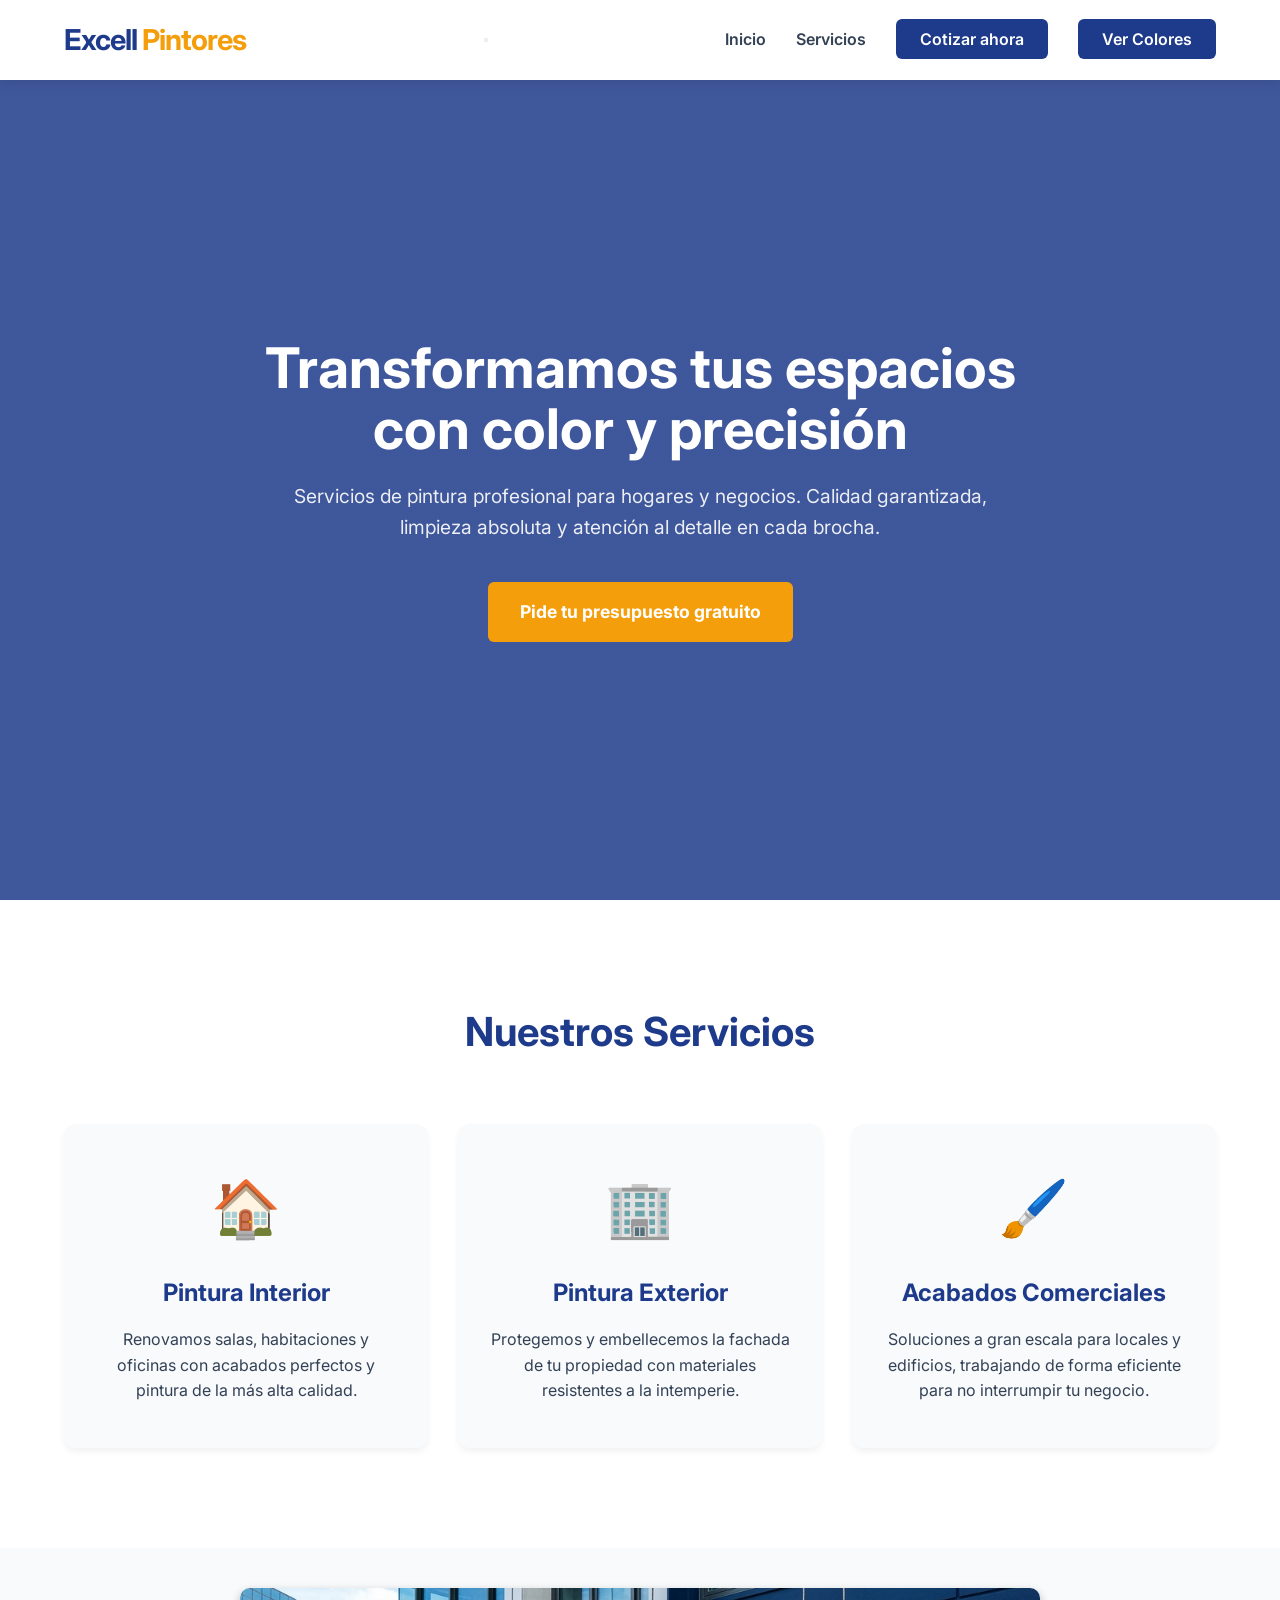
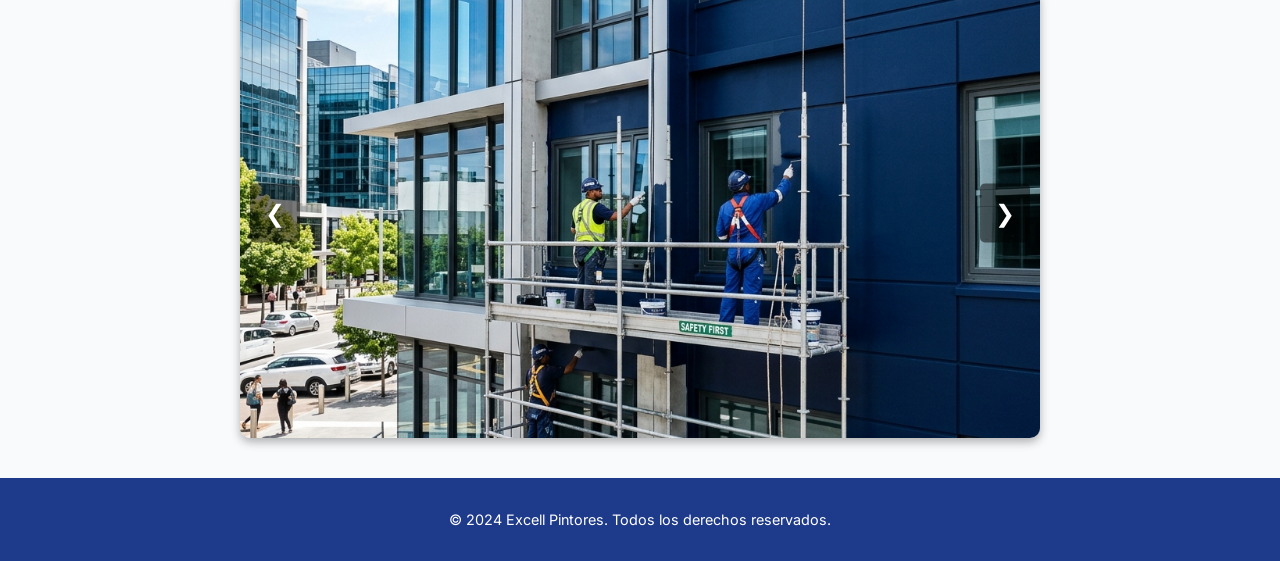
<file: index.html>
<!DOCTYPE html>
<html lang="es">
<head>
    <meta charset="UTF-8">
    <meta name="viewport" content="width=device-width, initial-scale=1.0">
    <title>Excell Pintores | Expertos en Pintura Residencial y Comercial</title>
    <link rel="stylesheet" href="style.css">
    <link href="https://fonts.googleapis.com/css2?family=Inter:wght@300;400;600;700&display=swap" rel="stylesheet">
</head>
<body>
    <header id="navbar">
        <div class="container nav-container">
            <div class="logo">Excell <span>Pintores</span></div>

            <!-- Botón hamburguesa (solo visible en móvil) -->
            <button class="hamburger" id="hamburger" aria-label="Abrir menú" aria-expanded="false">
                <span></span>
                <span></span>
                <span></span>
            </button>

            <nav id="nav-menu">
                <ul>
                    <li><a href="https://innovationtech1.github.io/innovationtechone/" class="nav-link">Inicio</a></li>
                    <li><a href="#servicios" class="nav-link">Servicios</a></li>
                    <li><a href="#contacto" class="btn-contacto nav-link">Cotizar ahora</a></li>
                    <li><a href="./colores.html" class="btn-contacto nav-link">Ver Colores</a></li>
                </ul>
            </nav>
        </div>
    </header>

    <!-- Overlay para cerrar el menú al hacer clic fuera -->
    <div class="nav-overlay" id="nav-overlay"></div>

    <section id="inicio" class="hero">
        <div class="hero-content">
            <h1>Transformamos tus espacios con color y precisión</h1>
            <p>Servicios de pintura profesional para hogares y negocios. Calidad garantizada, limpieza absoluta y atención al detalle en cada brocha.</p>
            <a href="#contacto" class="btn-principal">Pide tu presupuesto gratuito</a>
        </div>
    </section>

    <section id="servicios" class="servicios">
        <div class="container">
            <h2>Nuestros Servicios</h2>
            <div class="grid-servicios">
                <div class="tarjeta-servicio">
                    <div class="icono">🏠</div>
                    <h3>Pintura Interior</h3>
                    <p>Renovamos salas, habitaciones y oficinas con acabados perfectos y pintura de la más alta calidad.</p>
                </div>
                <div class="tarjeta-servicio">
                    <div class="icono">🏢</div>
                    <h3>Pintura Exterior</h3>
                    <p>Protegemos y embellecemos la fachada de tu propiedad con materiales resistentes a la intemperie.</p>
                </div>
                <div class="tarjeta-servicio">
                    <div class="icono">🖌️</div>
                    <h3>Acabados Comerciales</h3>
                    <p>Soluciones a gran escala para locales y edificios, trabajando de forma eficiente para no interrumpir tu negocio.</p>
                </div>
            </div>
        </div>
    </section>

    <div class="slider-container">
        <div class="slider">
            <img src="./img/commercial.png" alt="Trabajo comercial" class="slide">
            <img src="./img/hero.png" alt="Trabajo destacado" class="slide">
            <img src="./img/interior.png" alt="Pintura interior" class="slide">
        </div>
        <button class="prev" onclick="moverSlide(-1)" aria-label="Anterior">&#10094;</button>
        <button class="next" onclick="moverSlide(1)" aria-label="Siguiente">&#10095;</button>
    </div>

    <footer>
        <div class="container">
            <p>&copy; 2024 Excell Pintores. Todos los derechos reservados.</p>
        </div>
    </footer>

    <script src="script.js"></script>
    <script>
        // Hamburger menu logic
        const hamburger = document.getElementById('hamburger');
        const navMenu   = document.getElementById('nav-menu');
        const overlay   = document.getElementById('nav-overlay');

        function toggleMenu(open) {
            hamburger.classList.toggle('active', open);
            navMenu.classList.toggle('open', open);
            overlay.classList.toggle('visible', open);
            hamburger.setAttribute('aria-expanded', open);
            document.body.classList.toggle('no-scroll', open);
        }

        hamburger.addEventListener('click', () => {
            const isOpen = navMenu.classList.contains('open');
            toggleMenu(!isOpen);
        });

        overlay.addEventListener('click', () => toggleMenu(false));

        // Cierra el menú al hacer clic en un enlace
        document.querySelectorAll('.nav-link').forEach(link => {
            link.addEventListener('click', () => toggleMenu(false));
        });
    </script>
</body>
</html>
</file>
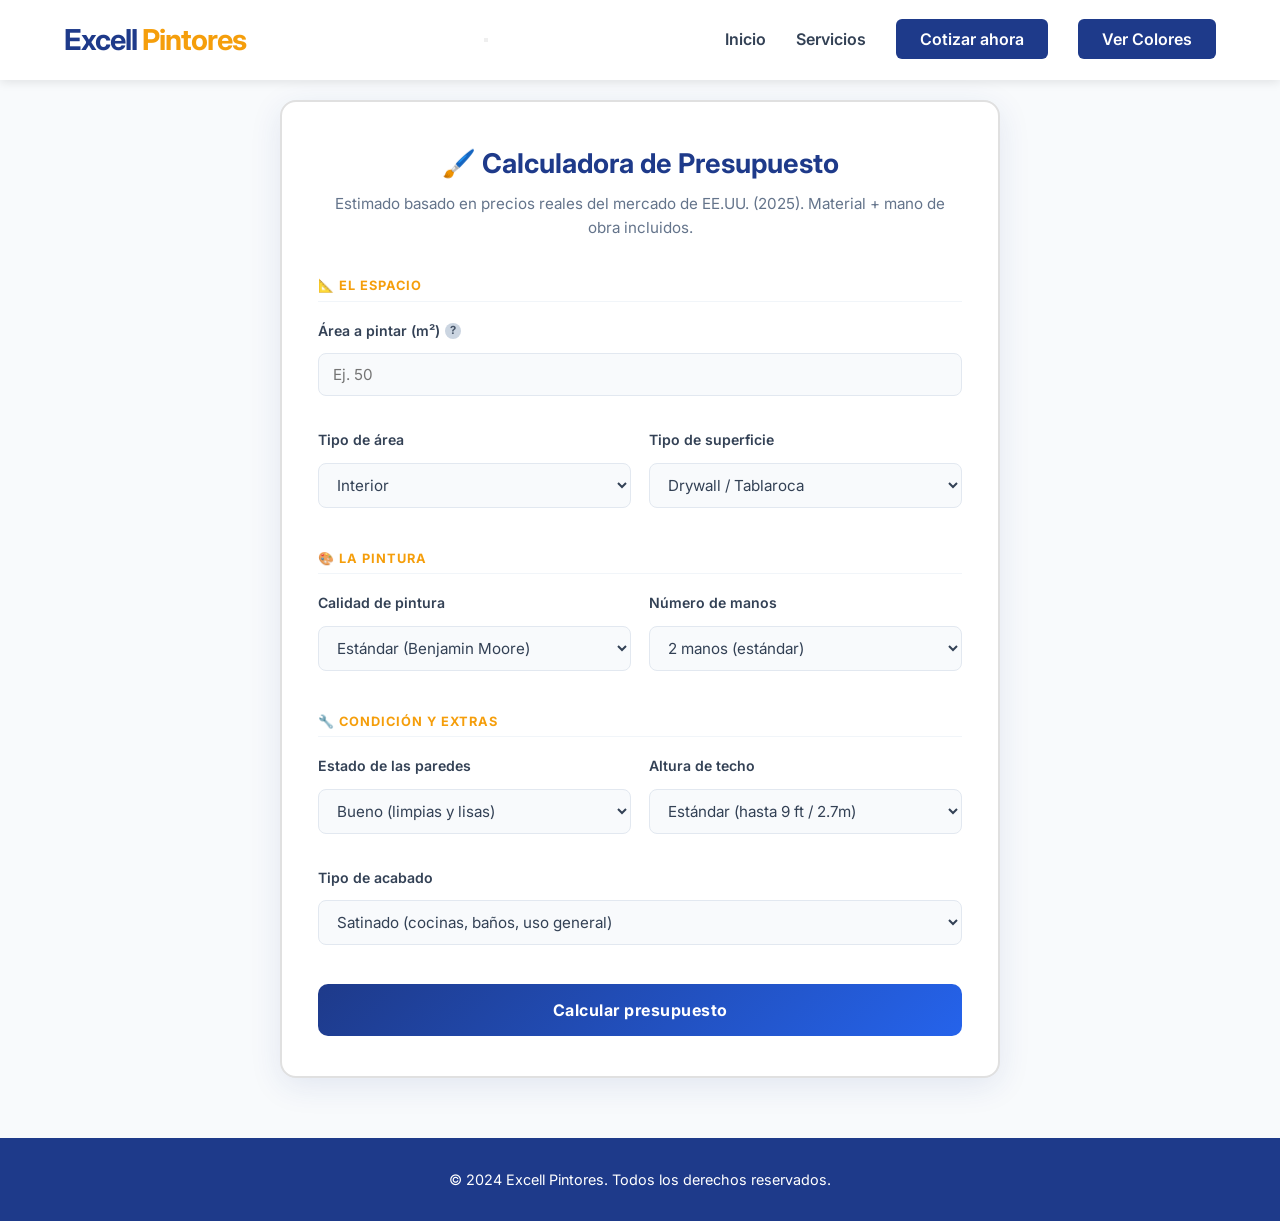
<file: colores.html>
<!DOCTYPE html>
<html lang="es">
<head>
    <meta charset="UTF-8">
    <meta name="viewport" content="width=device-width, initial-scale=1.0">
    <title>Calculadora de Presupuesto | Excell Pintores</title>
    <link rel="stylesheet" href="style.css">
    <link href="https://fonts.googleapis.com/css2?family=Inter:wght@300;400;600;700&display=swap" rel="stylesheet">
    <style>
        /* ---- Estilos extra para la calculadora mejorada ---- */
        .calc-page-wrapper {
            padding-top: 100px;
            padding-bottom: 60px;
            min-height: 100vh;
            background: var(--color-fondo);
        }

        .calculadora-container {
            max-width: 720px;
            margin: 0 auto;
            padding: 40px 36px;
            background: #fff;
            border-radius: 16px;
            box-shadow: 0 8px 32px rgba(30,58,138,0.10);
            font-family: 'Inter', sans-serif;
        }

        .calculadora-container h2 {
            color: var(--color-primario);
            text-align: center;
            margin-bottom: 6px;
            font-size: 1.7rem;
        }

        .calculadora-container > p {
            text-align: center;
            color: #64748b;
            margin-bottom: 28px;
            font-size: 0.95rem;
        }

        .calc-grid {
            display: grid;
            grid-template-columns: 1fr 1fr;
            gap: 18px;
        }

        .calc-group {
            display: flex;
            flex-direction: column;
            gap: 6px;
        }

        .calc-group.full-width {
            grid-column: 1 / -1;
        }

        .calc-group label {
            font-weight: 600;
            font-size: 0.88rem;
            color: #334155;
            display: flex;
            align-items: center;
            gap: 5px;
        }

        .calc-group label .tooltip {
            display: inline-flex;
            align-items: center;
            justify-content: center;
            width: 16px;
            height: 16px;
            background: #cbd5e1;
            color: #475569;
            border-radius: 50%;
            font-size: 0.7rem;
            cursor: help;
            font-weight: 700;
        }

        .calc-group input,
        .calc-group select {
            padding: 11px 14px;
            border: 1.5px solid #e2e8f0;
            border-radius: 8px;
            font-size: 0.95rem;
            font-family: 'Inter', sans-serif;
            color: #334155;
            background: #f8fafc;
            transition: border-color 0.2s;
        }

        .calc-group input:focus,
        .calc-group select:focus {
            outline: none;
            border-color: var(--color-primario);
            background: #fff;
        }

        .seccion-titulo {
            grid-column: 1 / -1;
            font-size: 0.8rem;
            font-weight: 700;
            text-transform: uppercase;
            letter-spacing: 1px;
            color: var(--color-acento);
            padding-bottom: 4px;
            border-bottom: 1px solid #f1f5f9;
            margin-top: 8px;
        }

        .btn-calcular {
            width: 100%;
            padding: 16px;
            background: linear-gradient(135deg, var(--color-primario), #2563eb);
            color: white;
            border: none;
            border-radius: 10px;
            font-size: 1rem;
            font-weight: 700;
            cursor: pointer;
            margin-top: 24px;
            letter-spacing: 0.5px;
            transition: transform 0.2s, box-shadow 0.2s;
            font-family: 'Inter', sans-serif;
        }

        .btn-calcular:hover {
            transform: translateY(-2px);
            box-shadow: 0 6px 20px rgba(30,58,138,0.3);
        }

        /* --- Resultado --- */
        .resultado-oculto { display: none; }

        .resultado-visible {
            display: block;
            margin-top: 28px;
            border-radius: 12px;
            overflow: hidden;
            animation: fadeIn 0.4s ease;
        }

        @keyframes fadeIn {
            from { opacity: 0; transform: translateY(10px); }
            to   { opacity: 1; transform: translateY(0); }
        }

        .resultado-header {
            background: linear-gradient(135deg, var(--color-primario), #1d4ed8);
            padding: 22px 24px;
            text-align: center;
            color: #fff;
        }

        .resultado-header p {
            font-size: 0.85rem;
            opacity: 0.85;
            margin-bottom: 4px;
        }

        .resultado-header h3 {
            font-size: 2.2rem;
            font-weight: 700;
            margin: 0;
        }

        .resultado-header .rango {
            font-size: 0.9rem;
            opacity: 0.8;
            margin-top: 4px;
        }

        .desglose {
            background: #f8fafc;
            border: 1px solid #e2e8f0;
            border-top: none;
            border-radius: 0 0 12px 12px;
        }

        .desglose-fila {
            display: flex;
            justify-content: space-between;
            align-items: center;
            padding: 12px 20px;
            border-bottom: 1px solid #f1f5f9;
            font-size: 0.9rem;
        }

        .desglose-fila:last-child { border-bottom: none; }

        .desglose-fila .concepto { color: #475569; }
        .desglose-fila .valor    { font-weight: 700; color: #1e3a8a; }

        .nota-legal {
            text-align: center;
            font-size: 0.78rem;
            color: #94a3b8;
            margin-top: 16px;
            line-height: 1.5;
        }
    </style>
</head>
<body>
    <header id="navbar">
        <div class="container nav-container">
            <div class="logo">Excell <span>Pintores</span></div>
            <button class="hamburger" id="hamburger" aria-label="Abrir menú" aria-expanded="false">
                <span></span><span></span><span></span>
            </button>
            <nav id="nav-menu">
                <ul>
                    <li><a href="index.html" class="nav-link">Inicio</a></li>
                    <li><a href="index.html#servicios" class="nav-link">Servicios</a></li>
                    <li><a href="index.html#contacto" class="btn-contacto nav-link">Cotizar ahora</a></li>
                    <li><a href="./colores.html" class="btn-contacto nav-link">Ver Colores</a></li>
                </ul>
            </nav>
        </div>
    </header>
    <div class="nav-overlay" id="nav-overlay"></div>

    <div class="calc-page-wrapper">
        <div id="contacto" class="calculadora-container container">
            <h2>🖌️ Calculadora de Presupuesto</h2>
            <p>Estimado basado en precios reales del mercado de EE.UU. (2025). Material + mano de obra incluidos.</p>

            <div class="calc-grid">

                <!-- SECCIÓN 1: El espacio -->
                <div class="seccion-titulo">📐 El espacio</div>

                <div class="calc-group full-width">
                    <label for="metros">
                        Área a pintar (m²)
                        <span class="tooltip" title="Mide largo × alto de cada pared">?</span>
                    </label>
                    <input type="number" id="metros" placeholder="Ej. 50" min="1" max="5000">
                </div>

                <div class="calc-group">
                    <label for="area">Tipo de área</label>
                    <select id="area">
                        <option value="interior">Interior</option>
                        <option value="exterior">Exterior</option>
                    </select>
                </div>

                <div class="calc-group">
                    <label for="superficie">Tipo de superficie</label>
                    <select id="superficie">
                        <option value="drywall">Drywall / Tablaroca</option>
                        <option value="concreto">Concreto / Block</option>
                        <option value="estuco">Estuco / Yeso</option>
                        <option value="madera">Madera</option>
                    </select>
                </div>

                <!-- SECCIÓN 2: La pintura -->
                <div class="seccion-titulo">🎨 La pintura</div>

                <div class="calc-group">
                    <label for="calidad">Calidad de pintura</label>
                    <select id="calidad">
                        <option value="economica">Económica (Behr, Glidden)</option>
                        <option value="estandar" selected>Estándar (Benjamin Moore)</option>
                        <option value="premium">Premium (Sherwin-Williams)</option>
                    </select>
                </div>

                <div class="calc-group">
                    <label for="manos">Número de manos</label>
                    <select id="manos">
                        <option value="1">1 mano (repintado reciente)</option>
                        <option value="2" selected>2 manos (estándar)</option>
                        <option value="3">3 manos (cambio drástico de color)</option>
                    </select>
                </div>

                <!-- SECCIÓN 3: Condición y extras -->
                <div class="seccion-titulo">🔧 Condición y extras</div>

                <div class="calc-group">
                    <label for="condicion">Estado de las paredes</label>
                    <select id="condicion">
                        <option value="bueno">Bueno (limpias y lisas)</option>
                        <option value="regular">Regular (grietas menores)</option>
                        <option value="malo">Malo (mucho resane necesario)</option>
                    </select>
                </div>

                <div class="calc-group">
                    <label for="altura">Altura de techo</label>
                    <select id="altura">
                        <option value="normal">Estándar (hasta 9 ft / 2.7m)</option>
                        <option value="alta">Alta (9–14 ft / 2.7–4.3m)</option>
                        <option value="muy-alta">Muy alta (+14 ft / +4.3m)</option>
                    </select>
                </div>

                <div class="calc-group full-width">
                    <label for="acabado">Tipo de acabado</label>
                    <select id="acabado">
                        <option value="mate">Mate (paredes principales, oculta imperfecciones)</option>
                        <option value="satinado" selected>Satinado (cocinas, baños, uso general)</option>
                        <option value="semi-brillante">Semi-brillante (puertas y molduras)</option>
                        <option value="brillante">Brillante (puertas exteriores, metales)</option>
                    </select>
                </div>

            </div>

            <button class="btn-calcular" onclick="calcularPresupuestoReal()">Calcular presupuesto</button>

            <!-- Resultado -->
            <div id="resultado-presupuesto" class="resultado-oculto">
                <div class="resultado-header">
                    <p>Costo total estimado</p>
                    <h3 id="precio-total">$0</h3>
                    <div class="rango" id="rango-precio"></div>
                </div>
                <div class="desglose">
                    <div class="desglose-fila">
                        <span class="concepto">💧 Materiales (pintura + sellador)</span>
                        <span class="valor" id="costo-material">—</span>
                    </div>
                    <div class="desglose-fila">
                        <span class="concepto">👷 Mano de obra</span>
                        <span class="valor" id="costo-mano-obra">—</span>
                    </div>
                    <div class="desglose-fila">
                        <span class="concepto">🔧 Preparación de superficie</span>
                        <span class="valor" id="costo-preparacion">—</span>
                    </div>
                    <div class="desglose-fila">
                        <span class="concepto">🖌️ Galones de pintura estimados</span>
                        <span class="valor" id="galones-estimados">—</span>
                    </div>
                </div>
                <p class="nota-legal">
                    * Estimado basado en precios promedio de EE.UU. (2025). El precio final puede variar según ubicación, accesibilidad y condiciones específicas del proyecto. Contáctanos para una cotización exacta y gratuita.
                </p>
            </div>
        </div>
    </div>

    <footer>
        <div class="container">
            <p>&copy; 2024 Excell Pintores. Todos los derechos reservados.</p>
        </div>
    </footer>

    <script src="script.js"></script>
    <script>
        // Hamburger menu
        const hamburger = document.getElementById('hamburger');
        const navMenu   = document.getElementById('nav-menu');
        const overlay   = document.getElementById('nav-overlay');
        function toggleMenu(open) {
            hamburger.classList.toggle('active', open);
            navMenu.classList.toggle('open', open);
            overlay.classList.toggle('visible', open);
            hamburger.setAttribute('aria-expanded', open);
            document.body.classList.toggle('no-scroll', open);
        }
        hamburger.addEventListener('click', () => toggleMenu(!navMenu.classList.contains('open')));
        overlay.addEventListener('click', () => toggleMenu(false));
        document.querySelectorAll('.nav-link').forEach(l => l.addEventListener('click', () => toggleMenu(false)));
    </script>
</body>
</html>
</file>
<file: style.css>
/* Variables de color para Excell Pintores */
:root {
    --color-primario: #1e3a8a; /* Azul marino profundo (Confianza) */
    --color-acento: #f59e0b;   /* Ámbar/Naranja (Energía/Construcción) */
    --color-texto: #334155;    /* Gris oscuro para leer bien */
    --color-fondo: #f8fafc;
    --blanco: #ffffff;
}

/* Reseteo básico para que se vea igual en todos los navegadores */
* {
    margin: 0;
    padding: 0;
    box-sizing: border-box;
    font-family: 'Inter', sans-serif;
    scroll-behavior: smooth;
}

body {
    color: var(--color-texto);
    background-color: var(--color-fondo);
    line-height: 1.6;
}

.container {
    width: 90%;
    max-width: 1200px;
    margin: 0 auto;
}

/* --- NAVEGACIÓN --- */
header {
    background-color: var(--blanco);
    box-shadow: 0 2px 10px rgba(0,0,0,0.1);
    position: fixed;
    width: 100%;
    top: 0;
    z-index: 100;
    transition: box-shadow 0.3s;
}

.nav-container {
    display: flex;
    justify-content: space-between;
    align-items: center;
    height: 80px;
}

.logo {
    font-size: 1.8rem;
    font-weight: 700;
    color: var(--color-primario);
    letter-spacing: -1px;
}

.logo span {
    color: var(--color-acento);
}

nav ul {
    list-style: none;
    display: flex;
    gap: 30px;
    align-items: center;
}

nav a {
    text-decoration: none;
    color: var(--color-texto);
    font-weight: 600;
    transition: color 0.3s;
}

nav a:hover {
    color: var(--color-primario);
}

.btn-contacto {
    background-color: var(--color-primario);
    color: var(--blanco) !important;
    padding: 10px 24px;
    border-radius: 6px;
}

.btn-contacto:hover {
    background-color: #152c69;
}

/* --- SECCIÓN PRINCIPAL (HERO) --- */
.hero {
    height: 100vh;
    /* Imagen de fondo oscurecida para que el texto blanco resalte */
    background: linear-gradient(rgba(30, 58, 138, 0.85), rgba(30, 58, 138, 0.85)), url('https://images.unsplash.com/photo-1589939705384-5185137a7f0f?ixlib=rb-4.0.3&auto=format&fit=crop&w=1920&q=80') center/cover;
    display: flex;
    align-items: center;
    text-align: center;
    color: var(--blanco);
    padding-top: 80px;
}

.hero-content {
    max-width: 800px;
    margin: 0 auto;
    padding: 0 20px;
}

.hero h1 {
    font-size: 3.5rem;
    margin-bottom: 20px;
    line-height: 1.1;
}

.hero p {
    font-size: 1.2rem;
    margin-bottom: 40px;
    opacity: 0.9;
}

.btn-principal {
    display: inline-block;
    background-color: var(--color-acento);
    color: var(--blanco);
    padding: 16px 32px;
    text-decoration: none;
    font-size: 1.1rem;
    font-weight: 700;
    border-radius: 6px;
    transition: background-color 0.3s, transform 0.3s;
}

.btn-principal:hover {
    background-color: #d97706;
    transform: translateY(-3px); /* Efecto de elevarse al pasar el ratón */
}

/* --- SERVICIOS --- */
.servicios {
    padding: 100px 0;
    background-color: var(--blanco);
    text-align: center;
}

.servicios h2 {
    font-size: 2.5rem;
    color: var(--color-primario);
    margin-bottom: 60px;
}

.grid-servicios {
    display: flex;
    gap: 30px;
    justify-content: center;
    flex-wrap: wrap; /* Para que se adapte a móviles */
}

.tarjeta-servicio {
    background-color: var(--color-fondo);
    padding: 40px 30px;
    border-radius: 12px;
    flex: 1;
    min-width: 300px;
    box-shadow: 0 4px 6px rgba(0,0,0,0.05);
    transition: transform 0.3s;
    border-bottom: 4px solid transparent;
}

.tarjeta-servicio:hover {
    transform: translateY(-10px);
    border-bottom: 4px solid var(--color-acento); /* Detalle de color al pasar el ratón */
}

.icono {
    font-size: 3.5rem;
    margin-bottom: 20px;
}

.tarjeta-servicio h3 {
    color: var(--color-primario);
    margin-bottom: 15px;
    font-size: 1.5rem;
}

/* --- FOOTER --- */
footer {
    background-color: var(--color-primario);
    color: var(--blanco);
    text-align: center;
    padding: 30px 0;
    font-size: 0.9rem;
}


/* Contenedor principal */
.slider-container {
  position: relative;
  max-width: 800px; /* Ancho máximo del carrusel */
  margin: 40px auto; /* Centrado en la página */
  overflow: hidden; /* Oculta lo que sale del contenedor */
  border-radius: 10px;
  box-shadow: 0 4px 10px rgba(0,0,0,0.3); /* Sombra elegante */
}

/* El riel que contiene todas las imágenes */
.slider {
  display: flex;
  transition: transform 0.5s ease-in-out; /* Animación de deslizamiento */
}

/* Cada imagen individual */
.slide {
  min-width: 100%; /* Cada imagen ocupa el 100% del contenedor */
  height: 450px; /* Alto de las fotos */
  object-fit: cover; /* Evita que las fotos se deformen */
}

/* Botones de Anterior y Siguiente */
.prev, .next {
  position: absolute;
  top: 50%;
  transform: translateY(-50%);
  background-color: rgba(0, 0, 0, 0.5);
  color: white;
  border: none;
  padding: 15px;
  cursor: pointer;
  font-size: 24px;
  border-radius: 5px;
  transition: background-color 0.3s;
}

.prev { left: 10px; }
.next { right: 10px; }

.prev:hover, .next:hover {
  background-color: rgba(0, 0, 0, 0.9);
}

.calculadora-container {
  max-width: 500px;
  margin: 50px auto;
  padding: 30px;
  background-color: #ffffff;
  border: 2px solid #e0e0e0;
  border-radius: 10px;
  box-shadow: 0 5px 15px rgba(0,0,0,0.05);
  font-family: Arial, sans-serif;
}

.calculadora-container h2 {
  color: #333;
  text-align: center;
  margin-bottom: 10px;
}

.calculadora-container p {
  text-align: center;
  color: #666;
  margin-bottom: 20px;
  font-size: 14px;
}

.calc-group {
  margin-bottom: 15px;
  display: flex;
  flex-direction: column;
}

.calc-group label {
  font-weight: bold;
  margin-bottom: 5px;
  color: #444;
}

.calc-group input, .calc-group select {
  padding: 10px;
  border: 1px solid #ccc;
  border-radius: 5px;
  font-size: 16px;
}

.btn-calcular {
  width: 100%;
  padding: 15px;
  background-color: #28a745; /* Verde para indicar acción de calcular */
  color: white;
  border: none;
  border-radius: 5px;
  font-size: 18px;
  font-weight: bold;
  cursor: pointer;
  margin-top: 10px;
  transition: background-color 0.3s;
}

.btn-calcular:hover {
  background-color: #218838;
}

/* Estilos para la caja del resultado */
.resultado-oculto {
  display: none; /* Oculto por defecto */
}

.resultado-visible {
  display: block;
  margin-top: 20px;
  padding: 15px;
  background-color: #e9f7ef;
  border: 1px solid #c3e6cb;
  border-radius: 5px;
  text-align: center;
}

.resultado-visible h3 {
  color: #155724;
  margin: 0;
  font-size: 24px;
}

.resultado-visible .nota {
  font-size: 12px;
  color: #666;
  margin-top: 10px;
}



.resultado-oculto {
  display: none; /* Esto lo oculta al cargar la página */
}

.resultado-visible {
  display: block; /* Esto lo hace aparecer cuando se calcula */
  /* ... tus otros estilos ... */
}

/* =========================================
   DISEÑO RESPONSIVO (Móviles y Tablets)
   ========================================= */

/* --- Pantallas medianas (Tablets: 768px o menos) --- */
@media screen and (max-width: 768px) {
    
    /* Navegación: Apilamos el logo y el menú */
    .nav-container {
        flex-direction: column;
        height: auto;
        padding: 15px 0;
        gap: 15px;
    }

    nav ul {
        flex-wrap: wrap;
        justify-content: center;
        gap: 15px;
    }

    /* Hero: Reducimos el tamaño del texto principal */
    .hero {
        padding-top: 120px; /* Damos más espacio porque el menú ahora es más alto */
    }

    .hero h1 {
        font-size: 2.5rem;
    }

    .hero p {
        font-size: 1rem;
        margin-bottom: 30px;
    }

    /* Slider: Reducimos la altura para que no ocupe toda la pantalla del móvil */
    .slide {
        height: 300px;
    }

    /* Servicios: Reducimos el margen y ajustamos el título */
    .servicios {
        padding: 60px 0;
    }

    .servicios h2 {
        font-size: 2rem;
        margin-bottom: 40px;
    }
}

/* --- Pantallas pequeñas (Teléfonos móviles: 480px o menos) --- */
@media screen and (max-width: 480px) {
    
    /* Navegación: Menú en columna para que los botones sean fáciles de tocar */
    nav ul {
        flex-direction: column;
        width: 100%;
        text-align: center;
        gap: 10px;
    }

    .btn-contacto {
        display: block;
        width: 100%;
    }

    /* Hero: Texto aún más ajustado para pantallas pequeñas */
    .hero h1 {
        font-size: 2rem;
    }

    /* Servicios: Las tarjetas ocupan todo el ancho */
    .tarjeta-servicio {
        min-width: 100%;
        padding: 30px 20px;
    }

    /* Slider: Ajuste final de altura para celulares */
    .slide {
        height: 250px;
    }

    /* Calculadora: Reducimos el padding para aprovechar la pantalla */
    .calculadora-container {
        padding: 20px 15px;
        margin: 30px auto;
    }

    .calculadora-container h2 {
        font-size: 1.5rem;
    }
}




/* =========================================
           DISEÑO RESPONSIVO (Móviles y Tablets)
           ========================================= */

        @media screen and (max-width: 768px) {
            /* 1. Convertimos la cuadrícula de 2 columnas a 1 sola columna */
            .calc-grid {
                grid-template-columns: 1fr;
                gap: 14px;
            }

            /* 2. Reducimos los márgenes y padding para aprovechar la pantalla del celular */
            .calculadora-container {
                padding: 25px 20px;
                margin: 0 15px; /* Evita que el cuadro blanco toque los bordes del teléfono */
            }

            .calc-page-wrapper {
                padding-top: 80px; /* Menos espacio en la parte superior */
                padding-bottom: 40px;
            }

            /* 3. Ajustamos el tamaño de los textos grandes */
            .calculadora-container h2 {
                font-size: 1.4rem;
            }

            .resultado-header h3 {
                font-size: 1.8rem;
            }

            /* 4. En el desglose, si el texto es muy largo, lo apilamos ordenadamente */
            .desglose-fila {
                flex-direction: column;
                align-items: flex-start;
                gap: 6px;
            }

            .desglose-fila .valor {
                align-self: flex-end; /* Manda el precio a la derecha */
            }
        }
</file>
